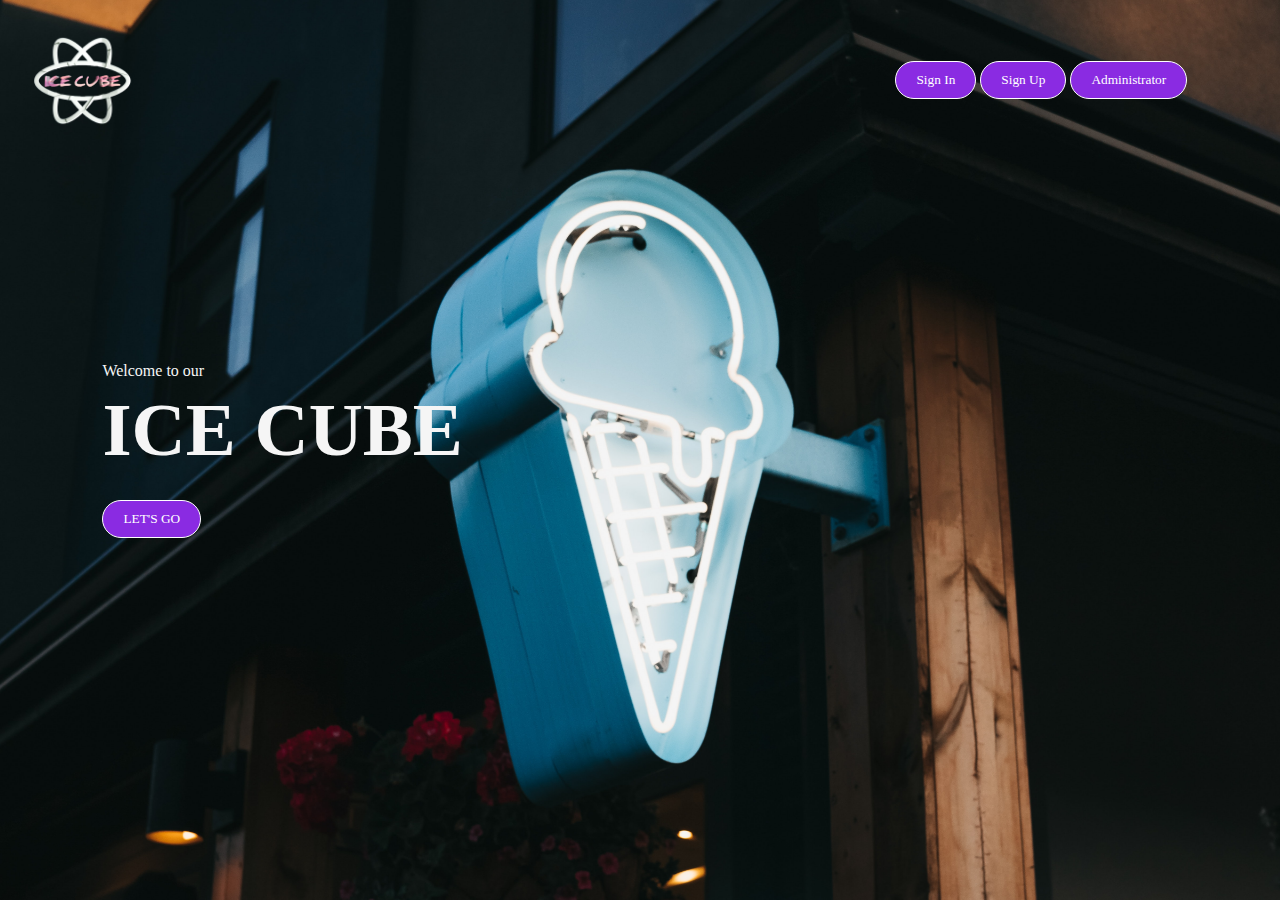
<file: ice cream parlor/face.html>
<?php 
session_start();
?>

<html>
<head>
    <title>Icecube</title>
    <link rel="stylesheet" href="css/style.css">
</head>
<body>
    <div class="hero">
        <div class="navbar">
            <img src="images/logo.png" class="logo rotate">
            <div class="bu">
            <button type="button"><a href="login.php">Sign In</a></button>
            <button type="button"><a href="registration.php">Sign Up</a></button>
            <button type="button"><a href="admin.php">Administrator</a></button>
        </div>
        </div>
        <div class="content">
             Welcome to our
            <h1>ICE CUBE</h1>
            <div class="bu">
            <button type="button"><a href="main.php">LET'S GO </a></button>
        </div>
        </div>
    </div>

</body>
</html>
</file>
<file: ice cream parlor/css/style.css>
@import "https://maxcdn.bootstrapcdn.com/font-awesome/4.7.0/css/font-awesome.min.css";
*{
    margin: 0;
    padding: 0;
    /* font-family: sans-serif; */
    font-family: "Trajan Color";
}

.hero{
    width: 100%;
    height: 100vh;
    background-image: url('../images/ab.jpg');
    background-size: cover;
   background-position: center;
   position: relative;
   /* overflow: hidden;  */
}
.logo{
    width:100px;
    cursor:pointer;
    /* margin-left: 2%; */
}
.rotate{
    animation: rotation 8s infinite linear;
 }

@keyframes rotation{
 from{
     transform: rotate(0deg);
 }
 to{
     transform: rotate(359deg);
 }
}

.bill{
    width: 280px;
    position: absolute;
    
    top: 50%;
    left: 50%;
    transform: translate(-50%,-50%);
    background-color:rgba(130, 196, 216, 0.397);
    border-radius: 20px;
    /* color:rgb(113, 113, 197); */
    color: white;
 }

.navbar{
    /* margin-top: 2000%; */
    padding-top: 1%;
    position: relative;
    width:95%;
    height: 15%;
    margin: auto;
    display: flex;
    align-items: center;
    justify-content: space-between;
}
.bu{
    padding-right: 5%;
    color: white;
    /* white-space: normal; */
}
button{
    color: #fbfcfd;
    /* padding-left: 5px; */
    padding: 10px 20px;
    /* text-decoration: none; */
    background: blueviolet;
    border: 1px solid #fff;
    border-radius: 20px;
       outline: none;
    cursor: pointer;
}
.bu button a{
    text-decoration: none;
    color: #fff;
}

.bu button:hover{
    background-color: grey;
}


.content{
    color:#fbfcfd;
    position: absolute;
    color: whitesmoke;
    /* border: 2px; */
    top:50%;
    left: 8%;
    transform: translateY(-50%);
    z-index: 2s;
}
h1{
    font-size: 75px;
  
    margin: 10px 0 30px;
    line-height: 80px;
}
h2{
  color: white;
  font-size: 65px;
}
</file>
